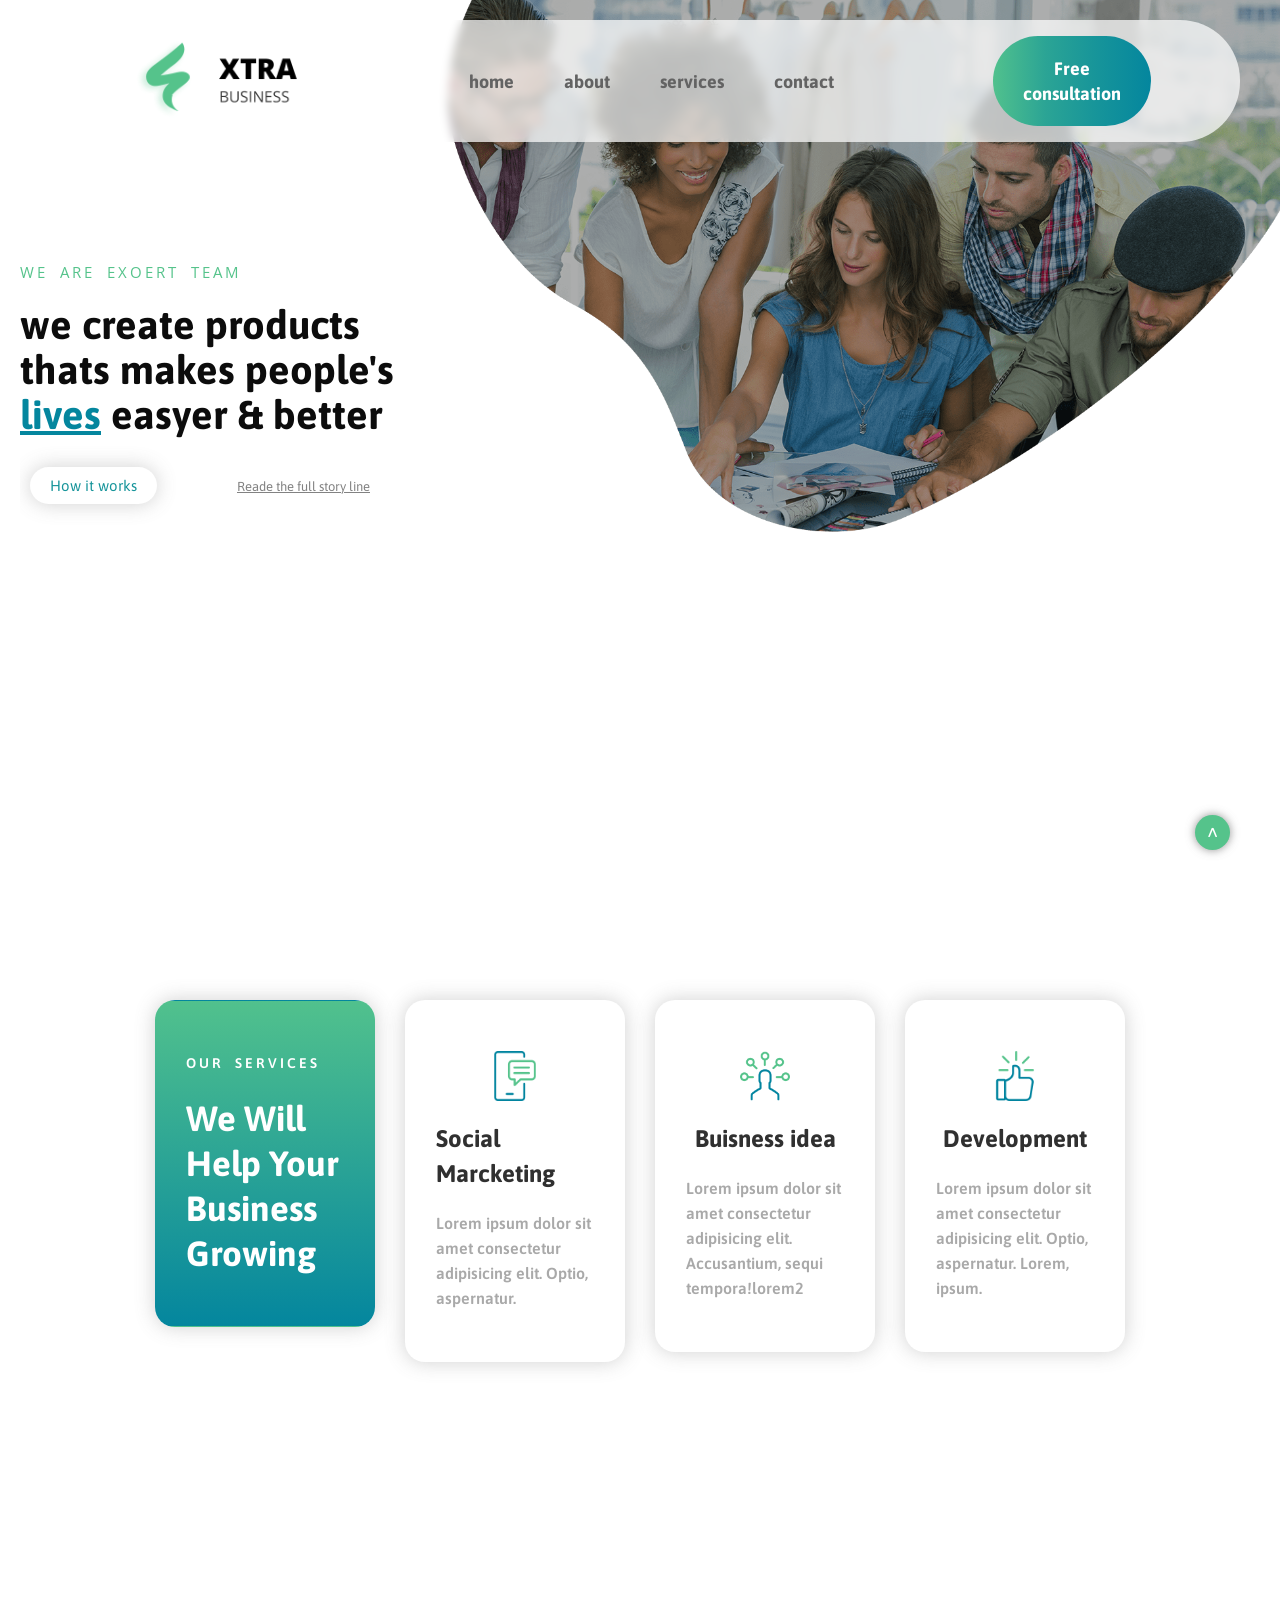
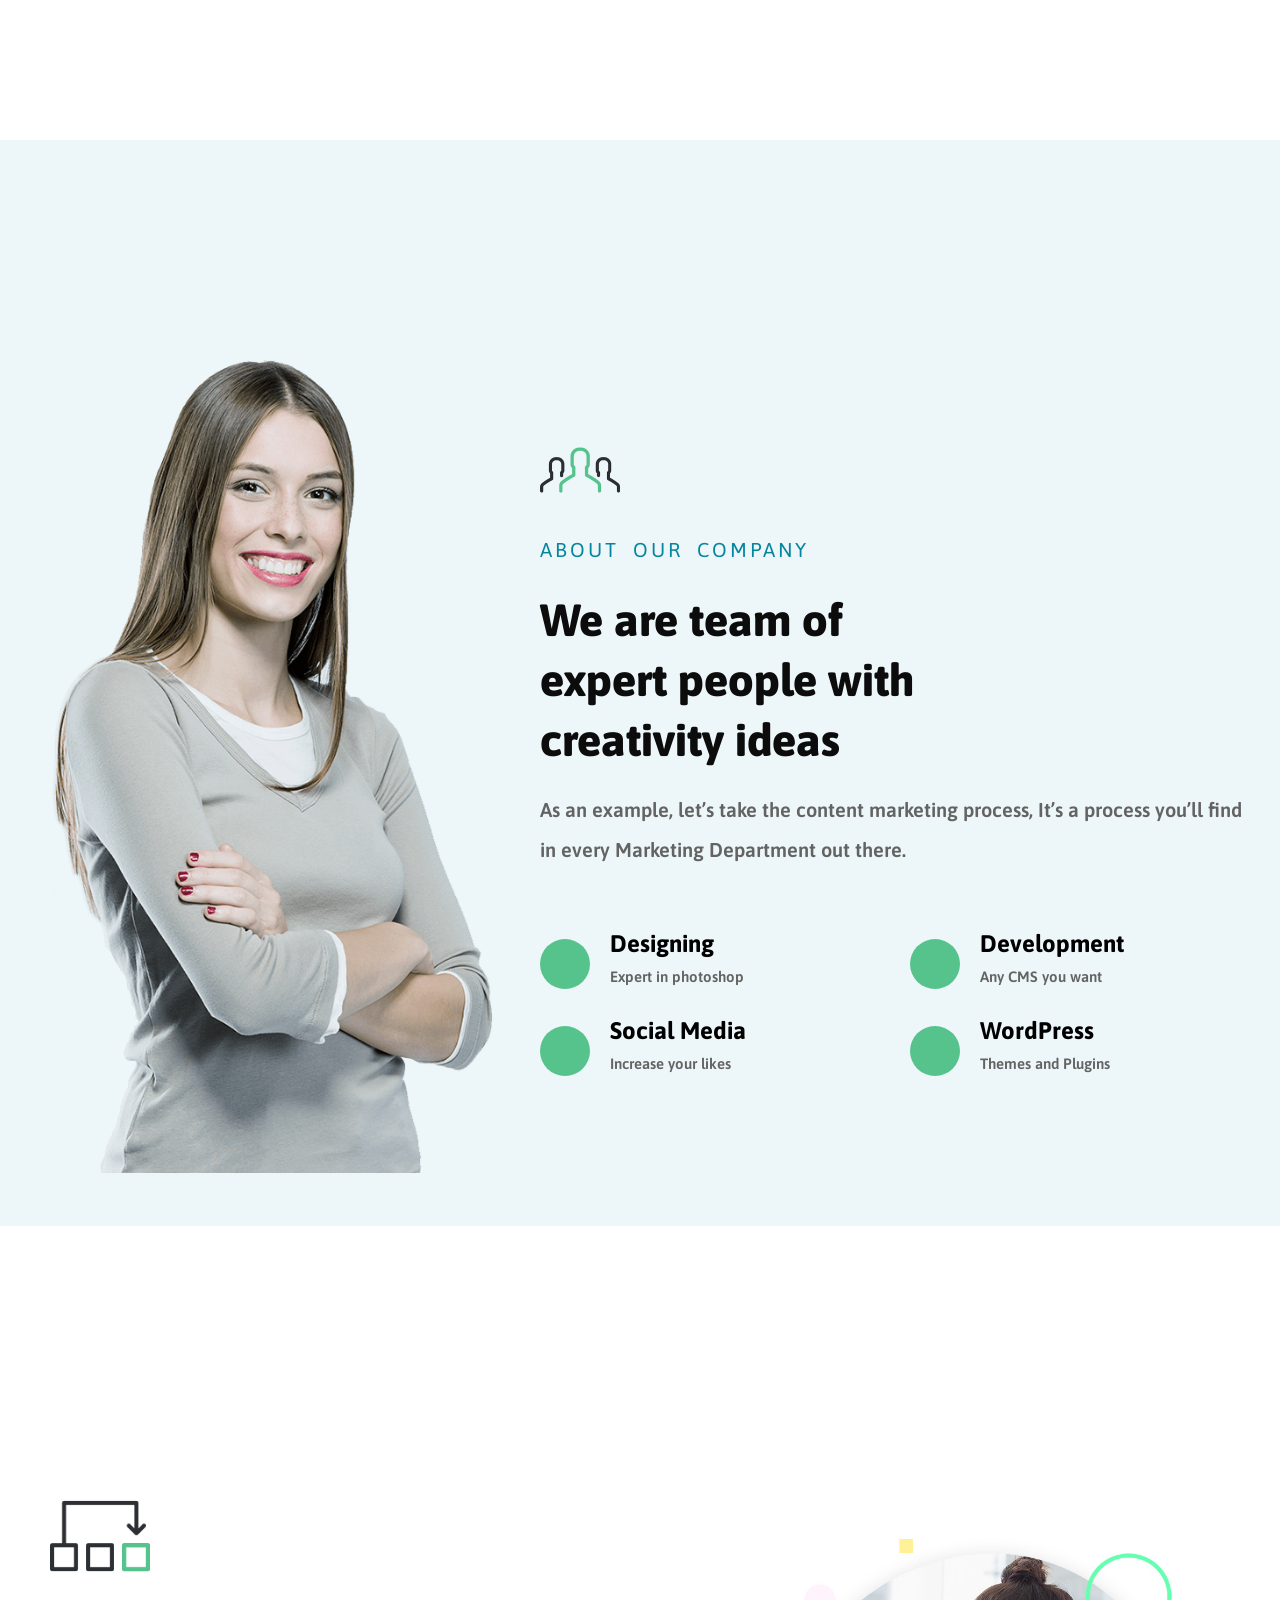
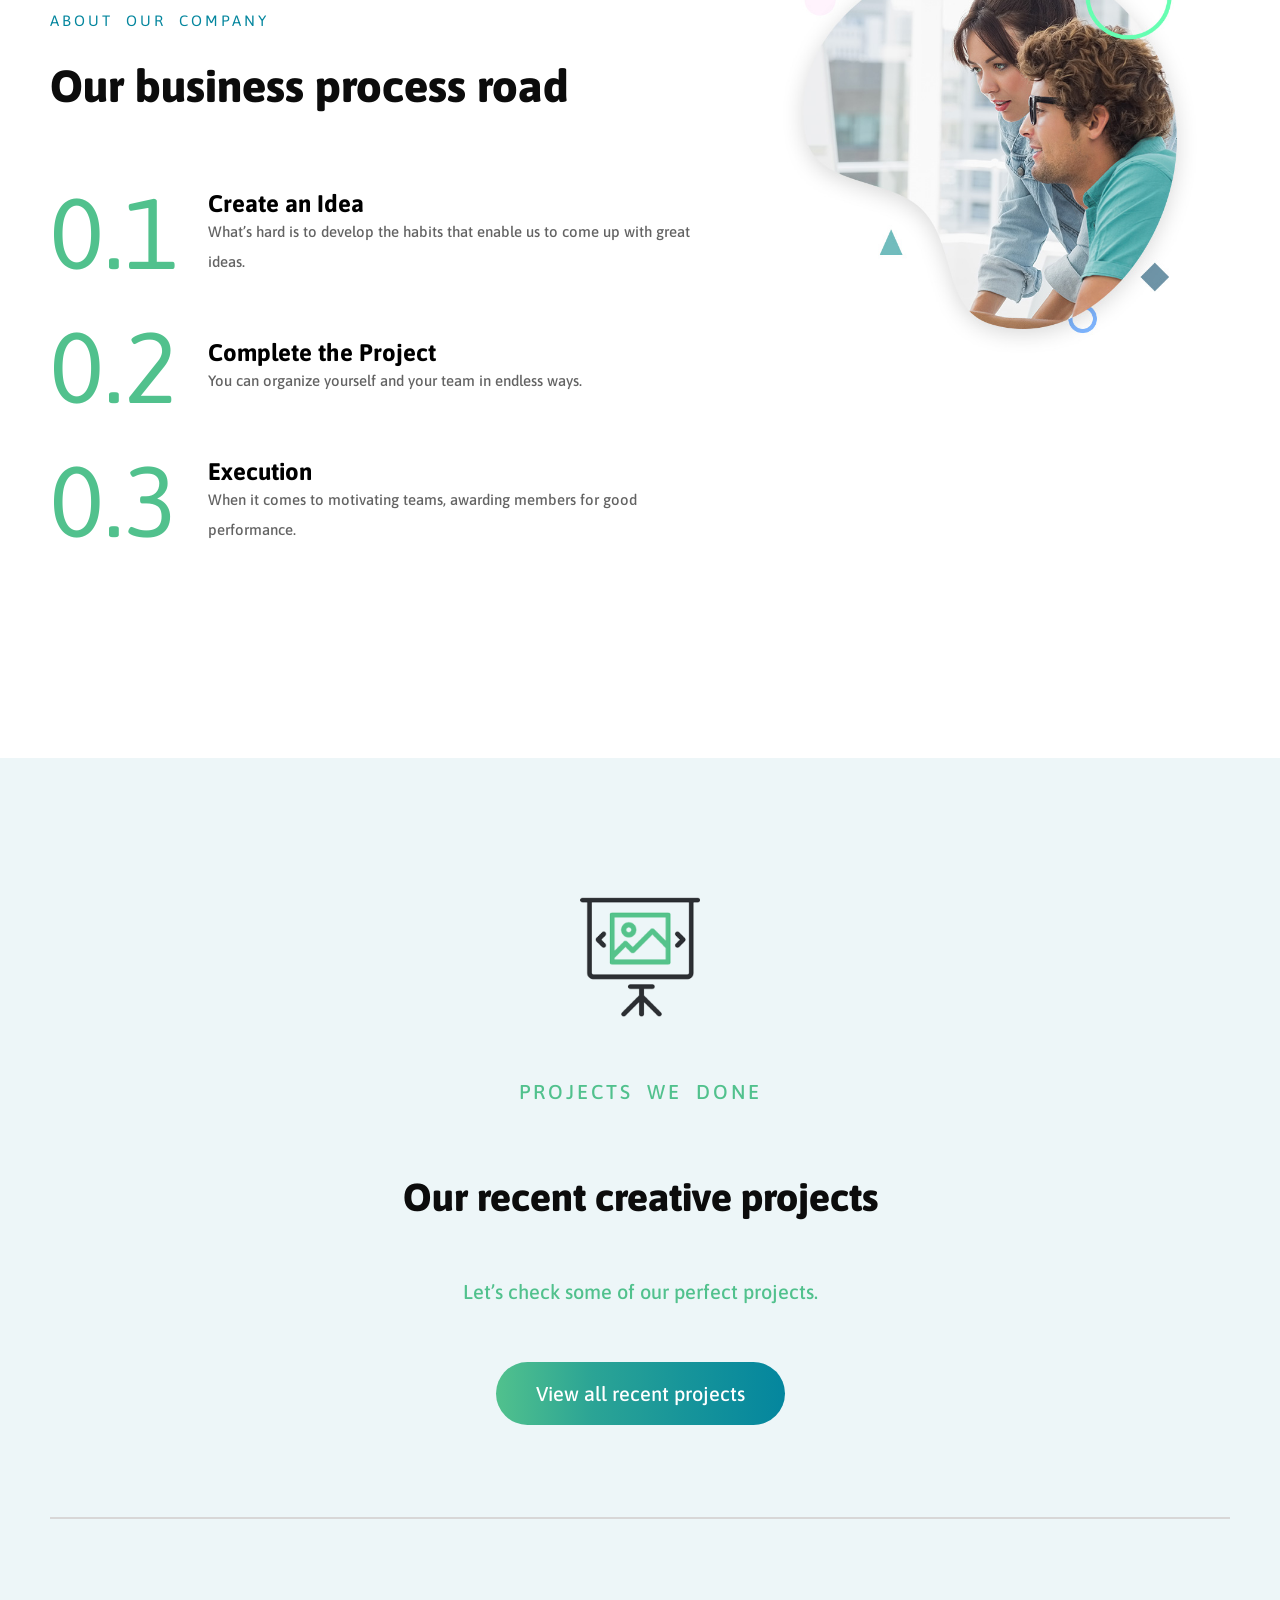
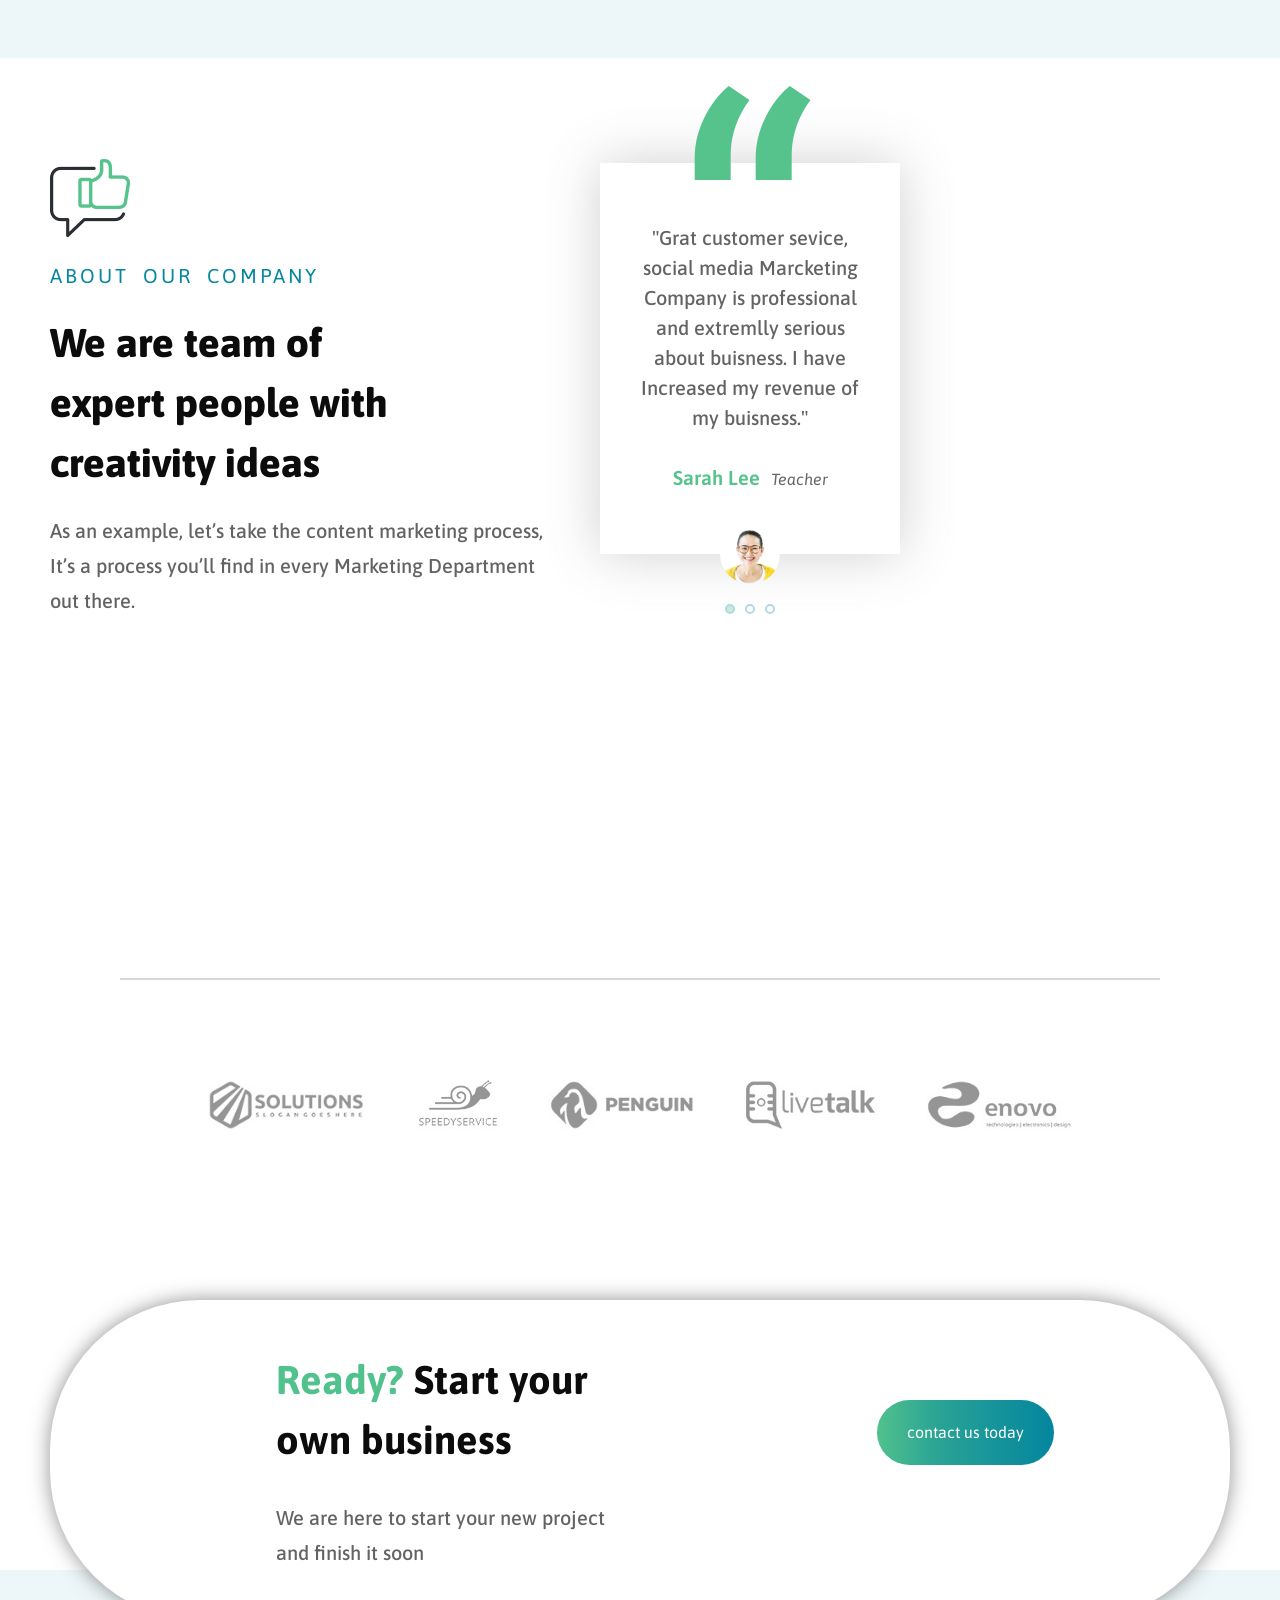
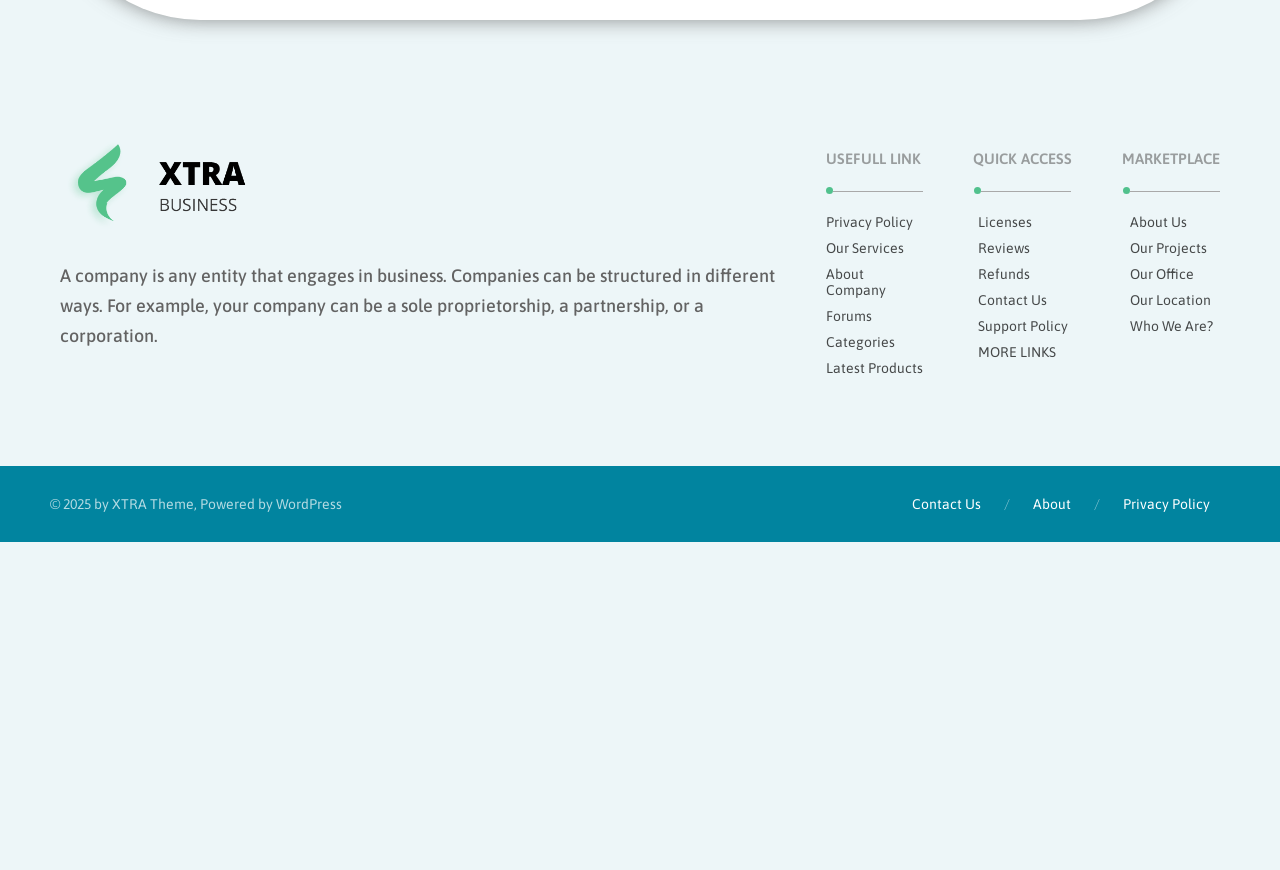
<file: index.html>
<!DOCTYPE html>
<html lang="en">
<head>
    <meta charset="UTF-8">
    <meta name="viewport" content="width=device-width, initial-scale=1.0">
    <link rel="shortcut icon" href="images/favicon (16).ico" type="image/x-icon">
    <link rel="stylesheet" href="css/index.css">
    <title>Xtra-Home</title>
</head>
<body>
    <section class="section1" id="section1">
        <div class="top header">
            <header>
                <div class="logo">
                    <img src="images/logo.png" alt="">
                </div>
                <ul>
                    <li><a href="#"> home </a></li>
                    <li><a href="html/about.html"> about </a></li>
                    <li><a href="#"> services </a></li>
                    <li><a href="#"> contact </a></li>
                </ul>
                <div class="consultation-link">
                    <a href="#">Free <br> consultation</a>
                </div>
            </header>
        </div>

        <div class="hero">
            <div class="text">
                <p>we are exoert team</p>
                <h1>we create products thats makes people's <span>lives</span> easyer & better</h1>
                <ul>
                    <li><a href="#">How it works</a></li>
                    <li><a href="#">Reade the full story line</a></li>
                </ul>
            </div>
            <div class="image">
                <img src="images/bg.webp" alt="">
            </div>
        </div>
    </section>




    <section class="section2">
        <div class="cards">
            <div class="card main-card">
                <p>OUR SERVICES</p>
                <h1>We Will Help Your Business Growing</h1>
            </div>
            <div class="card">
                <img src="images/social.png" alt="">
                <h1>Social Marcketing</h1>
                <p>Lorem ipsum dolor sit amet consectetur adipisicing elit. Optio, aspernatur.</p>
            </div>
            <div class="card">
                <img src="images/user.png" alt="">
                <h1>Buisness idea</h1>
                <p>Lorem ipsum dolor sit amet consectetur adipisicing elit. Accusantium, sequi tempora!lorem2

                </p>
            </div>
            <div class="card">
                <img src="images/like.png" alt="">
                <h1>Development</h1>
                <p>Lorem ipsum dolor sit amet consectetur adipisicing elit. Optio, aspernatur. Lorem, ipsum.</p>
            </div>
        </div>
    </section>

    



    <section class="section3">
        <div class="image">
            <img src="images/woman-min.png" alt="">
        </div>
        <div class="content">
            <img src="images/group.png" alt="">
            <p class="first">ABOUT OUR COMPANY</p>
            <h1>We are team of <br> expert people with <br> creativity ideas</h1>
            <p class="text"> As an example, let’s take the content marketing process, It’s a process you’ll find in every Marketing Department out there. </p>
            <div class="group">
                <div class="col12">
                    <div class="div1"></div>
                    <div>
                        <h2>Designing</h2>
                        <p>Expert in photoshop</p>
                    </div>
                </div>
                <div class="col12">
                    <div class="div1"></div>
                    <div>
                        <h2>Development</h2>
                        <p>Any CMS you want</p>
                    </div>
                </div>
                <div class="col12">
                    <div class="div1"></div>
                    <div>
                        <h2>Social Media</h2>
                        <p>Increase your likes</p>
                    </div>
                </div>
                <div class="col12">
                    <div class="div1"></div>
                    <div>
                        <h2>WordPress</h2>
                        <p>Themes and Plugins</p>
                    </div>
                </div>
            </div>
        </div>
    </section>






    <section class="section4">
        <div class="content">
            <img src="images/list.png" alt="">
            <p class="first">ABOUT OUR COMPANY</p>
            <h1>Our business process road</h1>
            <div class="group">
                <div class="col12">
                    <div class="div1">
                        <h3>0.1</h3>
                    </div>
                    <div>
                        <h2>Create an Idea</h2>
                        <p>What’s hard is to develop the habits that enable us to come up with great ideas.</p>
                    </div>
                </div>
                <div class="col12">
                    <div class="div1">
                        <h3>0.2</h3>
                    </div>
                    <div>
                        <h2>Complete the Project</h2>
                        <p>You can organize yourself and your team in endless ways.</p>
                    </div>
                </div>
                <div class="col12">
                    <div class="div1">
                        <h3>0.3</h3>
                    </div>
                    <div>
                        <h2>Execution</h2>
                        <p>When it comes to motivating teams, awarding members for good performance.</p>
                    </div>
                </div>
            </div>
        </div>
        <div class="image">
            <img src="images/about.jpg" alt="">
        </div>
    </section>








    <div class="section6">
        <div class="content">
            <img src="images/presentation.png" alt="">
            <p class="first">PROJECTS WE DONE </p>
            <h1>Our recent creative projects</p>
            <p class="text"> Let’s check some of our perfect projects. </p>
            <p><a href="#">View all recent projects</a></p>
        </div>
        <hr style="width: 100%; border: 1px solid rgb(216, 215, 215); margin-top: 100px;">
    </div>










    <section class="section5">
        <div class="sous-section">
            <div class="content">
                <img src="images/chat.png" alt="">
                <p class="first">ABOUT OUR COMPANY</p>
                <h1>We are team of <br> expert people with <br> creativity ideas</h1>
                <p class="text"> As an example, let’s take the content marketing process, It’s a process you’ll find in every Marketing Department out there. </p>
            </div>
            <div class="testimony">
                <div class="card">
                    <img src="images/quote.png" alt="" >
                    <p class="testimony-text">"Grat customer sevice, social media Marcketing Company is professional and extremlly serious about buisness. I have Increased my revenue of my buisness."</p>
                    <h3><span class="title_name">Sarah Lee</span> <em class="title_profession">Teacher</em></h3>
                    <img src="images/testimonial-1.jpg" alt="" class="img">
                </div>
                <div class="points">
                    <div onclick="changeOption(1)" class="point1 active-testimony"></div>
                    <div onclick="changeOption(2)" class="point2"></div>
                    <div onclick="changeOption(3)" class="point3"></div>
                </div>
            </div>
        </div>
    </section>






    

    <section class="section7">
        <hr style=" border: 0.5px solid rgb(216, 215, 215); margin: 0px 70px 100px 70px;">
        <div class="logos">
            <img src="images/logo-1.jpg" alt="">
            <img src="images/logo-2.jpg" alt="">
            <img src="images/logo-3.jpg" alt="">
            <img src="images/logo-4.jpg" alt="">
            <img src="images/logo-5.jpg" alt="">
        </div>
    </section>


   






    <section class="section8">
        <div class="content">
            <h1> <span>Ready?</span> Start your <br> own business</h1>
            <p class="first">We are here to start your new project and finish it soon</p>
        </div>
        <div class="link" style="margin-top: 50px;">
            <a href="#">contact us today</a>
        </div>
    </section>










        
    <a href="#section1" class="float-btn">^</a>
    <footer>
        <div class="footer1">
            <div class="block1">
                <img src="images/logo.png" alt="">
                <p>A company is any entity that engages in business. Companies can be structured in different ways. For example, your company can be a sole proprietorship, a partnership, or a corporation.</p>
                <div class="icons">
                    <div></div>
                    <div></div>
                    <div></div>
                    <div></div>
                    <div></div>
                </div>
            </div>
            <div class="block2 list">
                <h3>Usefull link</h3>
                <div class="group">
                    <div class="cercle"></div>
                    <div class="line"></div>
                </div>
                <ul>
                    <li>Privacy Policy</li>
                    <li>Our Services</li>
                    <li>About Company</li>
                    <li>Forums</li>
                    <li>Categories</li>
                    <li>Latest Products</li>
                </ul>
            </div>
            <div class="block3 list">
                <h3>QUICK ACCESS</h3>
                <div class="group">
                    <div class="cercle"></div>
                    <div class="line"></div>
                </div>
                <ul>
                    <li>Licenses</li>
                    <li>Reviews</li>
                    <li>Refunds</li>
                    <li>Contact Us</li>
                    <li>Support Policy</li>
                    <li>MORE LINKS</li>
                </ul>
            </div>
            <div class="block4 list">
                <h3>Marketplace</h3>
                <div class="group">
                    <div class="cercle"></div>
                    <div class="line"></div>
                </div>
                <ul>
                    <li>About Us</li>
                    <li>Our Projects</li>
                    <li>Our Office</li>
                    <li>Our Location</li>
                    <li>Who We Are?</li>
                </ul>
            </div>
        </div>

        <div class="footer2">
            <p class="p">© 2025 by XTRA Theme, Powered by WordPress</p>
            <p>
                <a href="#">Contact Us</a> <span>/</span> 
                <a href="#">About</a> <span>/</span> 
                <a href="#">Privacy Policy</a>
            </p>
        </div>
    </footer>

</body>



<!-- <a href="https://www.youtube.com/watch?v=fY85ck-pI5c">
    <img loading="lazy" decoding="async" width="1000" height="700" src="https://xtratheme.com/elementor/business-4/wp-content/uploads/sites/37/2019/12/about.jpg" class="attachment-full size-full wp-image-1214" alt="Business 4 WordPress Theme 29" title="Business 4 WordPress Theme 29" srcset="https://xtratheme.com/elementor/business-4/wp-content/uploads/sites/37/2019/12/about.jpg 1000w, https://xtratheme.com/elementor/business-4/wp-content/uploads/sites/37/2019/12/about-300x210.jpg 300w, https://xtratheme.com/elementor/business-4/wp-content/uploads/sites/37/2019/12/about-768x538.jpg 768w, https://xtratheme.com/elementor/business-4/wp-content/uploads/sites/37/2019/12/about-600x420.jpg 600w" sizes="(max-width: 1000px) 100vw, 1000px">
    <div class="cz_vp_inner">
        <span><i class="fa fa-play"></i></span>
        <h4>Watch Video<small>See how our team works</small></h4>
    </div>
</a> -->



<script src="js/script.js"></script>
</html>
</file>
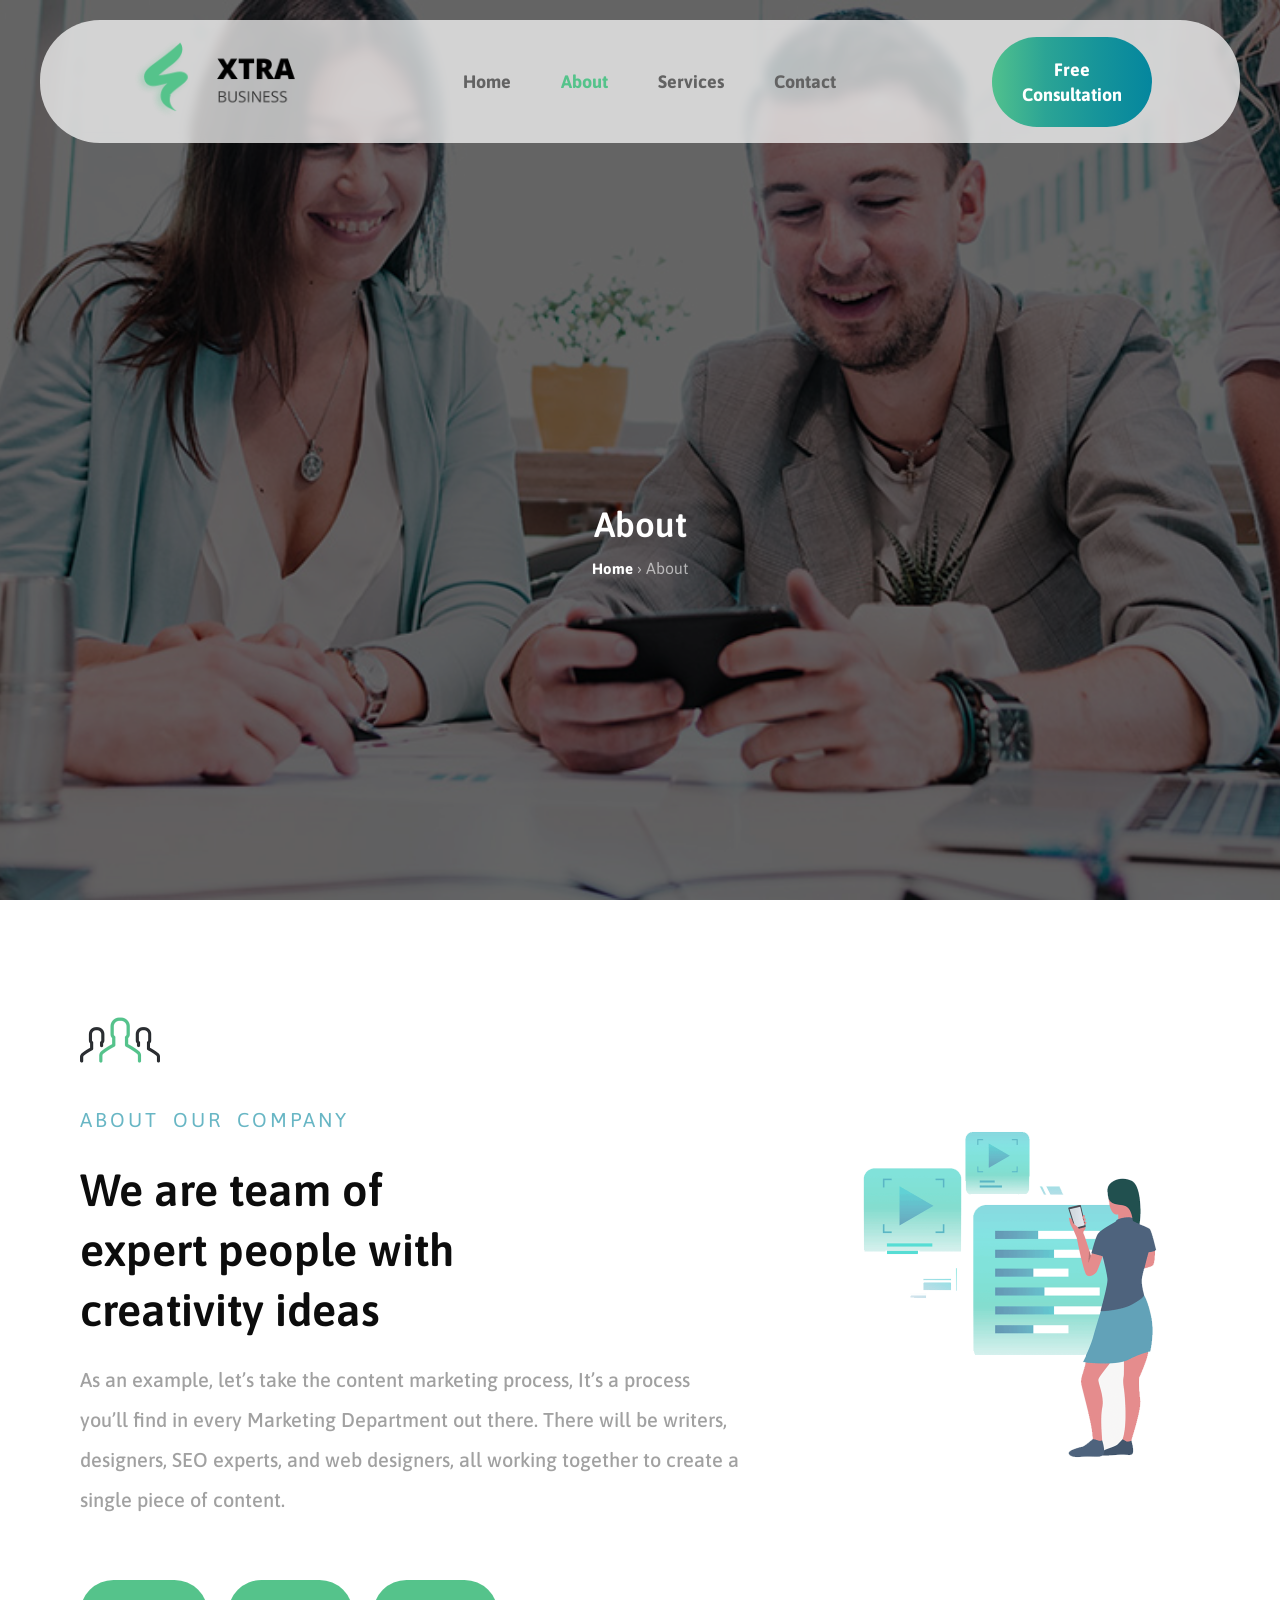
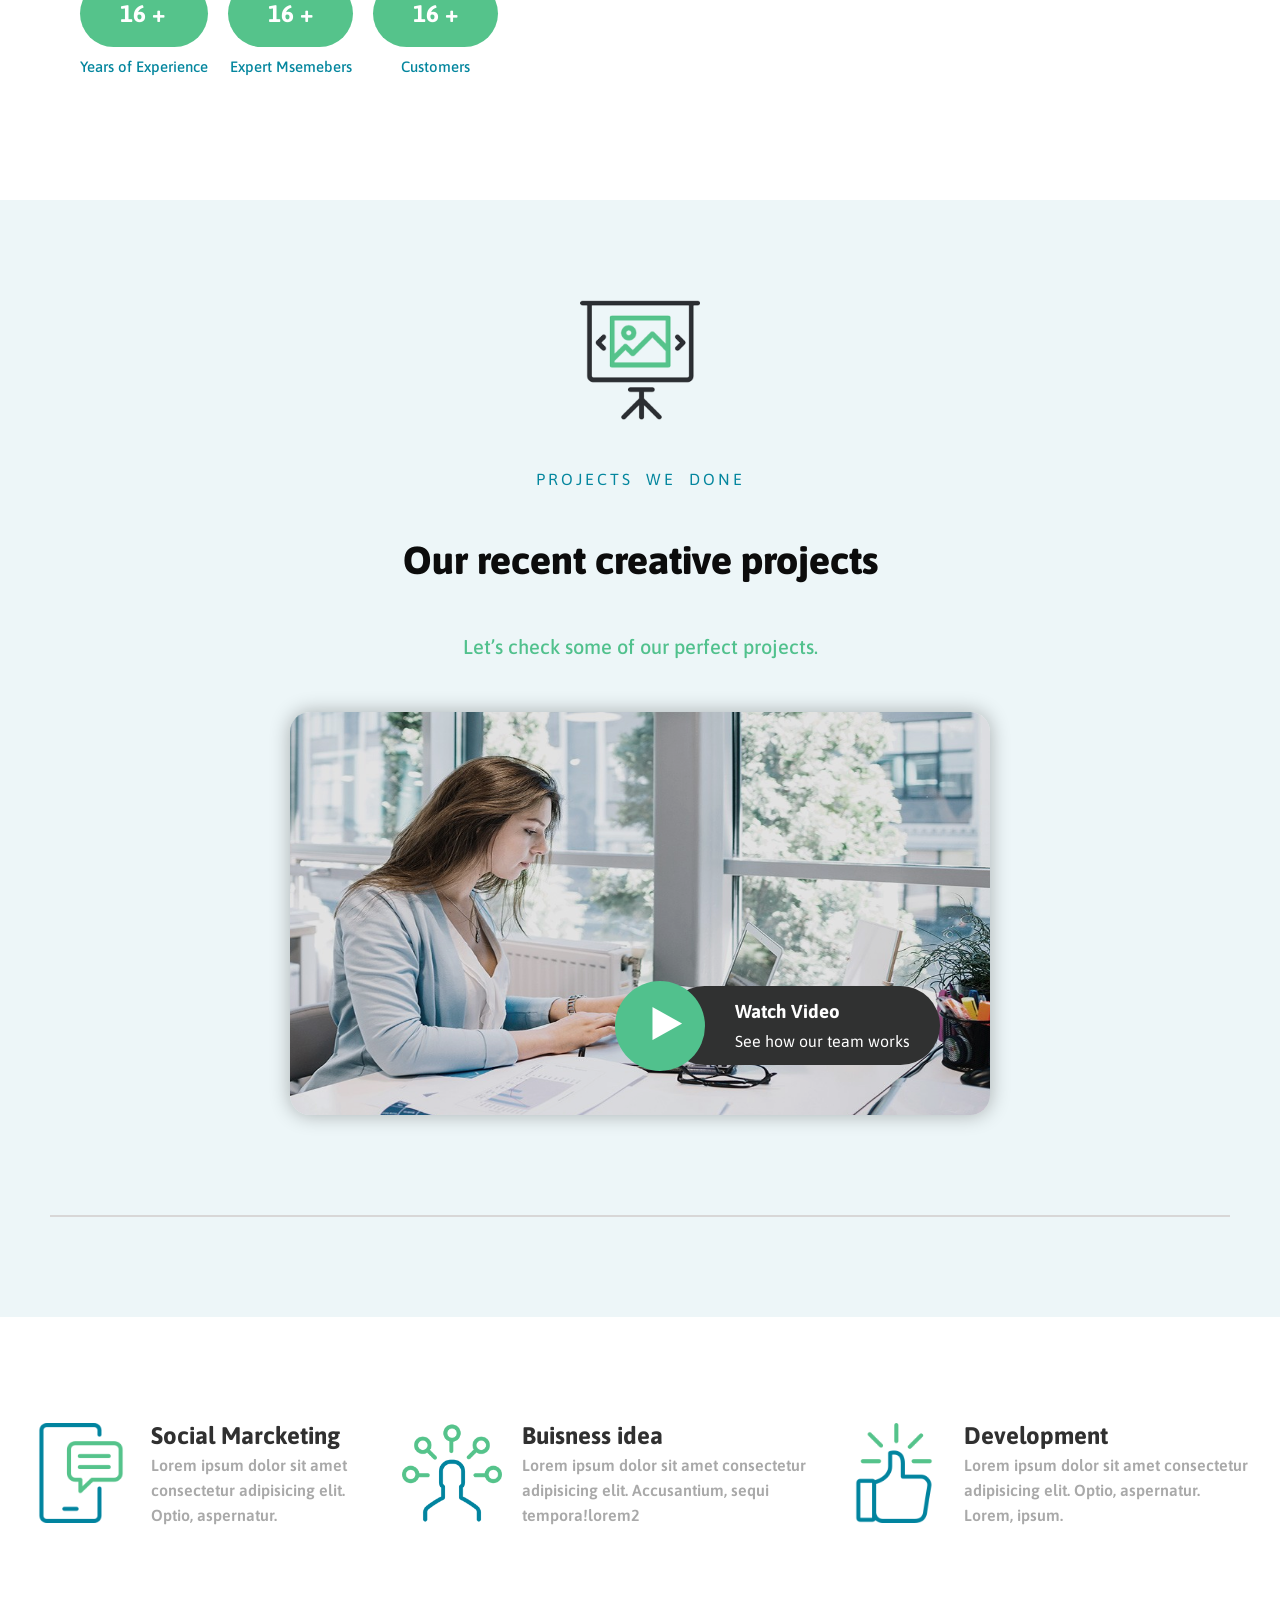
<file: html/about.html>
<!DOCTYPE html>
<html lang="en">
<head>
    <meta charset="UTF-8">
    <meta name="viewport" content="width=device-width, initial-scale=1.0">
    <link rel="shortcut icon" href="../images/favicon (16).ico" type="image/x-icon">
    <link rel="stylesheet" href="../css/about.css">
    <title>XTRA-About</title>
</head>
<body>
    <section class="section1" id="section1">
        <div class="top header">
            <header>
                <div class="logo">
                    <a href="../index.html">
                        <img src="../images/logo.png" alt="">
                    </a>
                </div>
                <ul>
                    <li><a href="../index.html"> home </a></li>
                    <li><a href="#" class="active-page"> about </a></li>
                    <li><a href="#"> services </a></li>
                    <li><a href="#"> contact </a></li>
                </ul>
                <div class="consultation-link">
                    <a href="#">Free <br> consultation</a>
                </div>
            </header>
        </div>

        <div class="hero">
            <div class="text">
                <h1>About </h1>
                <p><a href="../index.html" style="opacity: 100%;"> Home </a> <span style="opacity: 60%;"> › About</span></p>
            </div>
        </div>
    </section>





    <section class="section3">
        <div class="content">
            <img src="../images/group.png" alt="">
            <p class="first">ABOUT OUR COMPANY</p>
            <h1>We are team of <br> expert people with <br> creativity ideas</h1>
            <p class="text"> As an example, let’s take the content marketing process, It’s a process you’ll find in every Marketing Department out there. There will be writers, designers, SEO experts, and web designers, all working together to create a single piece of content. </p>
            <div class="group">
                <div class="col12">
                    <h2>16 +</h2>
                    <p>Years of Experience</p>
                </div>
                <div class="col12">
                    <h2>16 +</h2>
                    <p>Expert Msemebers</p>
                </div>
                 <div class="col12">
                    <h2>16 +</h2>
                    <p>Customers</p>
                </div>
            </div>
        </div>
        <div class="image">
            <img src="../images/illustration.png" alt="">
        </div>
    </section>







    
    <div class="section6">
        <div class="content">
            <img src="../images/presentation.png" alt="" class="img">
            <p class="first">PROJECTS WE DONE </p>
            <h1>Our recent creative projects</h1>
            <p class="text"> Let’s check some of our perfect projects. </p>
            <a href="https://www.youtube.com/watch?v=fY85ck-pI5c">
                <img src="../images/about (1).jpg" alt="">
                <div class="video-element">
                    <div class="video-ic">
                        <div class="icon"> ‣ </div>
                        <div class="video-text">
                            <h3>Watch Video </h3>
                            <p>See how our team works</p>
                        </div>
                    </div>
                </div>
            </a>
        </div>
        <hr style="width: 100%; border: 1px solid rgb(216, 215, 215); margin-top: 100px;">
    </div>









    <section class="section2">
        <div class="cards">
            <div class="card">
                <img src="../images/social.png" alt="">
                <div>
                    <h1>Social Marcketing</h1>
                    <p>Lorem ipsum dolor sit amet consectetur adipisicing elit. Optio, aspernatur.</p>
                </div>
            </div>
            <div class="card">
                <img src="../images/user.png" alt="">
                <div>
                    <h1>Buisness idea</h1>
                    <p>Lorem ipsum dolor sit amet consectetur adipisicing elit. Accusantium, sequi tempora!lorem2</p>
                </div>
            </div>
            <div class="card">
                <img src="../images/like.png" alt="">
                <div>
                    <h1>Development</h1>
                    <p>Lorem ipsum dolor sit amet consectetur adipisicing elit. Optio, aspernatur. Lorem, ipsum.</p>
                </div>
            </div>
        </div>
    </section>


    <script src="../js/script.js"></script>
</body>
</html>
</file>
<file: css/index.css>
@import url('https://fonts.googleapis.com/css2?family=Archivo:ital,wght@0,100..900;1,100..900&family=Asap:ital,wght@0,100..900;1,100..900&family=Bebas+Neue&family=Cormorant+Garamond:wght@336&family=DM+Sans:ital,opsz@0,9..40;1,9..40&family=DM+Serif+Display:ital@0;1&family=Dancing+Script:wght@400..700&family=Estonia&family=Faculty+Glyphic&family=Gothic+A1&family=Great+Vibes&family=Inter:ital,opsz,wght@0,14..32,100..900;1,14..32,100..900&family=Jost:ital,wght@0,100..900;1,100..900&family=League+Spartan:wght@100..900&family=Montserrat:ital,wght@0,100..900;1,100..900&family=Open+Sans:ital,wght@0,300..800;1,300..800&family=Playfair+Display:ital,wght@0,400..900;1,400..900&family=Playwrite+HR+Lijeva:wght@100..400&family=Poppins:ital,wght@0,100;0,200;0,300;0,400;0,500;0,600;0,700;0,800;0,900;1,100;1,200;1,300;1,400;1,500;1,600;1,700;1,800;1,900&family=Roboto:ital,wght@0,100..900;1,100..900&family=Source+Serif+4:ital,opsz,wght@0,8..60,200..900;1,8..60,200..900&display=swap');


*{
    margin: 0;
    padding: 0;
    box-sizing: border-box;
    font-family: "Asap", sans-serif;
    scroll-behavior: smooth;
}

.section1 {
    min-height: 100vh;
    width: 100%;
}

.section1 .header {
    position: fixed;
    width: 100%;
    top: 0px;
    z-index: 5;
}

.section1 header {
    margin: 20px 40px;
    background-color: rgba(255, 255, 255, 0.718);
    display: flex;
    justify-content: space-around;
    align-items: center;
    border-radius: 60px;
    -webkit-backdrop-filter: blur(5px);
    backdrop-filter: blur(5px);
    padding: 10px;
}

/* Classe appliquée quand on cache le header */
.hide {
    transition: ease-in-out 0.5s;
    transform: translateY(-100%);
}

.section1 header .logo img {
    width: 180px;
}

.section1 header ul {
    display: flex;
    list-style: none;
    justify-content: center;
    align-items: center;
    gap: 50px;   
}

.section1 header a {
    text-decoration: none;
    font-size: 18px;
    font-weight: 700;
    text-align: center;
}

.section1 header ul li a {
    color: rgb(99,99,99);
    transition: ease-in-out 0.3s;
}

.section1 header .consultation-link a {
    color: white;
    padding: 20px 30px;
    border-radius: 50px;
    background: linear-gradient(to right, rgb(81,193,141), rgb(43,164,149), rgb(22,148,154), rgb(4,134,158));
    width: 100%;
    display: block;
    line-height: 25px;
    transition: ease-in-out 0.5s;
}

.section1 header .consultation-link a:hover {
    box-shadow: 0px 0px 20px 0px rgba(99, 99, 99, 0.7);
}

.section1 header ul li a:hover {
    color: rgb(85,195,139);
}

.section1 .hero {
    display: flex;
    margin: 0px 0px 0px 20px;
    overflow: hidden;
    align-items: flex-end;
}

.section1 .hero .image img {
    max-width: 900px;
}

.section1 .hero .text {
    min-width: 400px;
    margin-bottom: 100px;
    display: flex;
    flex-direction: column;
    gap: 20px;
}

.section1 .hero .text p {
    font-family: "Open Sans", sans-serif;
    text-transform: uppercase;
    word-spacing: 5px;
    letter-spacing: 3px;
    font-size: 15px;
    color: rgb(85,195,139);
    font-weight: 400;
}

.section1 .hero .text h1 {
    font-size: 40px;
    color: rgb(12,12,12);
}

.section1 .hero .text h1 span {
    text-decoration: underline;
    color: rgb(4,134,158);
}

.section1 .hero .text ul {
    display: flex;
    align-items: center;
    gap: 80px;
    font-size: 14px;
    list-style: none;
    margin-top: 20px;
    margin-left: 10px;
}

.section1 .hero .text ul li:first-child a {
    color: rgb(22,148,154);
    text-decoration: none;
    box-shadow: 0px 0px 20px 0px rgba(99, 99, 99, 0.3);
    border-radius: 30px;
    padding: 10px 20px;
    font-size: 15px;
}

.section1 .hero .text ul li:last-child a {
    color: rgb(99,99,99);
    opacity: 80%;
    font-size: 13px;
}










/* début de la section2 */

.section2 {
    min-height: 100vh;
    padding-top: 100px;
}

.section2 .cards {
    display: flex;
    gap: 30px;
    justify-content: center;
}

.section2 .cards .card {
    max-width: 220px;
    box-shadow: 0px 0px 20px 0px rgba(99, 99, 99, 0.3);
    border-radius: 20px;
    display: flex;
    align-items: center;
    flex-direction: column;
    padding: 50px 30px;
    gap: 20px;
    height: fit-content;
    justify-content: center;
    border: 1px solid transparent;
    cursor: pointer;
    transition: ease-in-out 0.5s;
    background-color: white;
}

.section2 .cards .card:hover {
    transform: translateY(-20px);
    box-shadow: 0px 0px 30px 0px rgba(99, 99, 99, 0.5);
    border: 1px solid rgb(43,164,149);
    z-index: 2;
}

.section2 .cards .card:hover img {
    transform: rotate(360deg);
}

.section2 .cards .card:hover h1 {
    color: rgb(85,195,139);
}

.section2 .cards .card p {
    color: rgb(169,169,169);
    line-height: 25px;
    font-weight: 600;
}

.section2 .cards .card h1 {
    color: rgb(48,48,48);
    line-height: 35px;
    transition: ease-in-out 0.5s;
}

.section2 .cards .card img {
    height: 50px;
    transition: transform 0.5s ease-in-out;
}

.section2 .cards .main-card {
    background: linear-gradient(to bottom,  rgb(81,193,141), rgb(4,134,158));
    align-items: flex-start;
    cursor: auto;
}

.section2 .cards .main-card h1 {
    color: white;
    font-size: 35px;
    line-height: 45px;
}
.section2 .cards .main-card h1:hover {
    color: white;
}

.section2 .cards .main-card p {
    color: white;
    letter-spacing: 3px;
    font-size: 14px;
    word-spacing: 5px;
}








/* debut de la section3 */
.section3 {
    background-color: rgb(237,246,248);
    position: relative;
    min-height: 100vh;
    top: -60px;
    z-index: -1;
    padding: 200px 20px 50px 20px ;
    display: flex;
    justify-content: center;
    gap: 20px;
}

.section3 .image img {
    max-width: 500px;
}

.section3 .content {
    display: flex;
    flex-direction: column;
    gap: 20px;
    padding-top: 90px;
}

.section3 .content img {
    width: 80px;
}

.section3 .content .first {
    color: rgb(4,134,158);
    font-weight: 400;
    letter-spacing: 3px;
    word-spacing: 6px;
}

.section3 .content h1 {
    color: rgb(12,12,12);
    font-size: 45px;
    line-height: 60px;
    font-weight: 800;
}

.section3 .content p {
    color: rgb(99,99,99);
    font-size: 20px;
    font-weight: 600;
    line-height: 40px;
}

.section3 .content .group {
    display: grid;
    grid-template-columns: repeat(2, 1fr);
    gap: 20px;
    margin-top: 40px;
}

.section3 .content .group .col12 {
    display: flex;
    gap: 20px;
    align-items: center;
}

.section3 .content .group .col12 p {
    font-size: 15px;
}

.section3 .content .group .div1 {
    height: 50px;
    width: 50px;
    border-radius: 100%;
    background-color: rgb(85,195,139);
    transition: ease-in-out 0.5s;
}

.section3 .content .group .col12:hover .div1 {
    background-color: rgb(4,134,158);
}

.section3 .content .group .col12:hover h2 {
    color: rgb(4,134,158);
    transition: ease-in-out 0.5s;
}









/* debut de la section3 */
.section4 {
    min-height: 100vh;
    padding: 200px 50px ;
    display: flex;
    justify-content: center;
    gap: 20px;
}

.section4 .image img {
    max-width: 500px;
}

.section4 .content {
    display: flex;
    flex-direction: column;
    gap: 20px;
}

.section4 .content img {
    width: 100px;
}

.section4 .content .first {
    color: rgb(4,134,158);
    font-weight: 400;
    letter-spacing: 3px;
    word-spacing: 6px;
}

.section4 .content h1 {
    color: rgb(12,12,12);
    font-size: 45px;
    line-height: 60px;
    font-weight: 800;
}

.section4 .content p {
    color: rgb(99,99,99);
    font-weight: 500;
    line-height: 30px;
    font-size: 15px;
}

.section4 .content .group {
    display: flex;
    gap: 20px;
    margin-top: 40px;
    flex-direction: column;
}

.section4 .content .group .col12 {
    display: flex;
    gap: 30px;
    align-items: center;
    cursor: default;
}

.section4 .content .group .div1 h3 {
    transition: ease-in-out 0.5s;
    font-size: 100px;
    color: rgb(81,193,141);
    font-weight: 400;
}

.section3 .content .group .col12:hover h3{
    color: rgb(4,134,158);
    transform: scale(1.16);
}

.section4 .content .group .col12:hover h2 {
    color: rgb(4,134,158);
    transition: ease-in-out 0.5s;
}












/* début de la section 5 */
.section5 {
    min-height: 100vh;
    padding: 100px 50px ;
}

.section5 .sous-section {
    display: flex;
    gap: 50px;
}

.section5 .content {
    display: flex;
    flex-direction: column;
    gap: 20px;
}

.section5 .content img {
    width: 80px;
}

.section5 .content .first {
    color: rgb(4,134,158);
    font-weight: 400;
    letter-spacing: 3px;
    word-spacing: 6px;
}

.section5 .content h1 {
    color: rgb(12,12,12);
    font-size: 40px;
    line-height: 60px;
    font-weight: 800;
}

.section5 .content p {
    color: rgb(99,99,99);
    font-size: 20px;
    font-weight: 500;
    line-height: 35px;
    max-width: 500px;
}

.section5 .testimony {
    display: flex;
    align-items: center;
    justify-content: center;
    flex-direction: column;
    gap: 20px;
}

.section5 .testimony .card {
    display: flex;
    align-items: center;
    justify-content: center;
    flex-direction: column;
    gap: 30px;
    width: 300px;
    box-shadow: 0 0 50px 0 rgba(99, 99, 99, 0.3);
    padding: 60px 40px;
    position: relative;
}

.section5 .testimony .card img:nth-child(1) {
    position: absolute;
    top: -80px;
    transition: ease-in-out 0.3s;
}

.section5 .testimony .card img:last-child {
    position: absolute;
    bottom: -30px;
    width: 60px;
    height: 60px;
    border-radius: 100%;
    transition: ease-in-out 0.3s;
}

.section5 .testimony .card p {
    color: rgb(99,99,99);
    font-size: 20px;
    font-weight: 500;
    line-height: 30px;
    text-align: center;
    transition: ease-in-out 0.3s;
}

.section5 .testimony .card h3 {
    color: rgb(99,99,99);
    font-size: 20px;
    font-weight: 400;
    line-height: 30px;
    text-align: center;
    font-size: 16px;
    word-spacing: 7px;
    transition: ease-in-out 0.3s;
}

.section5 .testimony .card h3 span{
    color: rgb(85,195,139);
    font-size: 20px;
    font-weight: 600;
    word-spacing: normal;
}

.section5 .testimony .points {
    display: flex;
    align-items: center;
    justify-content: center;
    gap: 10px;
    margin-top: 30px;
}

.section5 .testimony .points div {
    height: 10px;
    width: 10px;
    border-radius: 100%;
    border: 2px solid rgb(4,134,158);
    opacity: 30%;
    transition: ease-in-out 0.3s;
    cursor: pointer;
}

.section5 .testimony .points div:hover {
    opacity: 100%;
}

.active-testimony {
    opacity: 100%;
    background-color: rgb(81,193,141);
    border: 2px solid rgb(4,134,158);
    box-shadow: 0 0 10px 0 rgba(81,193,141,0.3);
    transition: ease-in-out 0.3s;
}










.section6 {
    background-color: rgb(237,246,248);
    min-height: 100vh;
    padding: 100px 50px ;
    display: flex;
    justify-content: center;
    flex-direction: column;
    align-items: center;
}

.section6 .content {
    display: flex;
    flex-direction: column;
    gap: 10px;
    max-width: 70%;
    align-items: center;
}

.section6 .content img {
    width: 120px;
}

.section6 .content .first {
    color: rgb(4,134,158);
    font-weight: 400;
    letter-spacing: 3px;
    word-spacing: 6px;
    text-align: center;
}

.section6 .content h1 {
    color: rgb(12,12,12);
    font-size: 39px;
    line-height: 60px;
    font-weight: 800;
    text-align: center;
}

.section6 .content p:nth-child(02) {
    color: rgb(81,193,141);
    font-weight: 500;
    line-height: 30px;
    font-size: 20px;
    text-align: center;
    margin: 50px 0px;
}


.section6 .content p a{
    color: white;
    text-decoration: none;
    font-weight: 500;
    line-height: 30px;
    font-size: 20px;
    text-align: center;
    background: linear-gradient(to right, rgb(81,193,141), rgb(43,164,149), rgb(22,148,154), rgb(4,134,158));
    padding: 20px 40px;
    border-radius: 40px;
}









/* section7 */
.section7 {
    padding: 20px 50px ;
}

.section7 .logos {
    display: flex;
    align-items: center;
    justify-content: center;
    gap: 50px;
    margin-bottom: 50px;
}

.section7 .logos img {
    max-height: 50px;
    opacity: 50%;
    transition: ease-in-out 0.3s;
}

.section7 .logos img:hover{
    opacity: 100%;
    transform: translateY(-10px);
}













.section8 {
    margin: 50px;
    padding: 50px;
    display: flex;
    align-self: center;
    justify-content: space-around;
    border-radius: 150px;
    box-shadow: 0px 0px 20px 0px rgba(99, 99, 99, 0.7);
    padding-left: 100px;
    background-color: white;
    position: relative;
    z-index: 2;
    bottom:-100px;
    margin-top: 0px;
}

.section8 .content h1 {
    font-size: 40px;
    color: rgb(12,12,12);
    line-height: 60px;
    margin-bottom: 30px;
}

.section8 .content h1 span {
    color: rgb(81,193,141);
}

.section8 p {
    color: rgb(99,99,99);
    font-size: 20px;
    font-weight: 500;
    line-height: 35px;
    transition: ease-in-out 0.3s;
    max-width: 350px;
}

.section8 a {
    color: white;
    padding: 20px 30px;
    border-radius: 50px;
    background: linear-gradient(to right, rgb(81,193,141), rgb(43,164,149), rgb(22,148,154), rgb(4,134,158));
    width: 100%;
    display: block;
    line-height: 25px;
    transition: ease-in-out 0.5s;
    text-decoration: none;
}

.section8 a:hover {
    box-shadow: 0px 0px 20px 0px rgba(99, 99, 99, 0.7);
}










footer{
    background-color: rgb(237,246,248);
    position: relative;
    min-height: 100vh;
    z-index: 1;
    padding: 100px 0px 00px 0px ;
    display: flex;
    flex-direction: column;
    gap: 20px;
}

.footer1 {
    display: flex;
    gap: 50px;
    padding: 60px;
}

.footer1 .block1 {
    display: flex;
    flex-direction: column;
    gap: 20px;
}

.footer1 .block1 img {
    max-width: 200px;
}

.footer1 .block1 p {
    color: rgb(99,99,99);
    font-size: 18px;
    font-weight: 500;
    line-height: 30px;
}

.footer1 .list {
    display: flex;
    align-items: center;
    flex-direction: column;
    gap: 20px;
    margin-top: 20px;
}

.footer1 .list h3 {
    color: rgb(99,99,99);
    font-size: 15px;
    font-weight: 600;
    width: 100%;
    text-transform: uppercase;
    text-wrap: nowrap;
    opacity: 60%;
}

.footer1 .group {
    display: flex;
    align-items: center;
    justify-content: center;
}

.footer1 .group .cercle {
    height: 7px;
    width: 7px;
    border-radius: 100%;
    background-color: rgb(81,193,141);
}

.footer1 .group .line {
    height: 0.5px;
    width: 90px;
    background-color: rgb(169,169,169);
}

.footer1 .list ul li {
    list-style: none;
    font-size: 14px;
    margin-bottom: 10px;
    cursor: pointer;
    transition: ease-in-out 0.3s;
    opacity: 70%;
}

.footer1 .list ul li:hover {
    cursor: pointer;
    color: rgb(81,193,141);
    transform: translateX(10px);
    opacity: 100%;
}


.footer2 {
    display: flex;
    align-items: center;
    justify-content: space-between;
    padding: 30px 50px;
    background-color: rgb(1,132,159);
    color: white;
    font-size: 14px;
    text-align: center;
}

.footer2 .p {
    opacity: 70%;
    text-align: center;
}

.footer2 p a {
    text-decoration: none;
    color: white;
    opacity: 100%;
    padding: 0px 20px;
}

.footer2 p span {
    font-weight: 100;
    opacity: 60%;
    word-spacing: 30px;
    text-align: center;
}

.float-btn {
    position: fixed;
    bottom: 50px;
    right: 50px;
    display: flex;
    align-items: center;
    justify-content: center;
    background-color: rgb(85,195,139);
    border-radius: 100px;
    height: 35px;
    width: 35px;
    text-decoration: none;
    color: white;
    font-size: 25px;
    text-align: center;
    font-weight: 400;
    padding-top: 7px;
    z-index: 100;
    transition: ease-in-out 0.3s;
    box-shadow: 0px 0px 10px 0px rgba(99, 99, 99, 0.7);
}

.float-btn:hover {
    transform: translateY(-10px);
}
</file>
<file: css/about.css>
@import url('https://fonts.googleapis.com/css2?family=Archivo:ital,wght@0,100..900;1,100..900&family=Asap:ital,wght@0,100..900;1,100..900&family=Bebas+Neue&family=Cormorant+Garamond:wght@336&family=DM+Sans:ital,opsz@0,9..40;1,9..40&family=DM+Serif+Display:ital@0;1&family=Dancing+Script:wght@400..700&family=Estonia&family=Faculty+Glyphic&family=Gothic+A1&family=Great+Vibes&family=Inter:ital,opsz,wght@0,14..32,100..900;1,14..32,100..900&family=Jost:ital,wght@0,100..900;1,100..900&family=League+Spartan:wght@100..900&family=Montserrat:ital,wght@0,100..900;1,100..900&family=Open+Sans:ital,wght@0,300..800;1,300..800&family=Playfair+Display:ital,wght@0,400..900;1,400..900&family=Playwrite+HR+Lijeva:wght@100..400&family=Poppins:ital,wght@0,100;0,200;0,300;0,400;0,500;0,600;0,700;0,800;0,900;1,100;1,200;1,300;1,400;1,500;1,600;1,700;1,800;1,900&family=Roboto:ital,wght@0,100..900;1,100..900&family=Source+Serif+4:ital,opsz,wght@0,8..60,200..900;1,8..60,200..900&display=swap');


*{
    margin: 0;
    padding: 0;
    box-sizing: border-box;
    font-family: "Asap", sans-serif;
    scroll-behavior: smooth;
}

.section1 {
    min-height: 100vh;
    width: 100%;
    background-image: url(../images/header-bg2.jpg);
    background-position: center;
    background-size: cover;
    background-repeat: no-repeat;
}

.section1 .header {
    position: fixed;
    width: 100%;
    top: 0px;
    z-index: 5;
}

.section1 header {
    margin: 20px 40px;
    background-color: rgba(255, 255, 255, 0.718);
    display: flex;
    justify-content: space-around;
    align-items: center;
    border-radius: 60px;
    -webkit-backdrop-filter: blur(5px);
    backdrop-filter: blur(5px);
    padding: 10px;
}

/* Classe appliquée quand on cache le header */
.hide {
    transition: ease-in-out 0.5s;
    transform: translateY(-100%);
}

.section1 header .logo img {
    width: 180px;
}

.section1 header ul {
    display: flex;
    list-style: none;
    justify-content: center;
    align-items: center;
    gap: 50px;   
}

.section1 header a {
    text-decoration: none;
    font-size: 18px;
    font-weight: 700;
    text-align: center;
    text-transform: capitalize;
}

.section1 header ul li a {
    color: rgb(99,99,99);
    transition: ease-in-out 0.3s;
}

.section1 header .consultation-link a {
    color: white;
    padding: 20px 30px;
    border-radius: 50px;
    background: linear-gradient(to right, rgb(81,193,141), rgb(43,164,149), rgb(22,148,154), rgb(4,134,158));
    width: 100%;
    display: block;
    line-height: 25px;
    transition: ease-in-out 0.5s;
}

.section1 .active-page {
    color: rgb(85,195,139);
}

.section1 header .consultation-link a:hover {
    box-shadow: 0px 0px 20px 0px rgba(99, 99, 99, 0.7);
}

.section1 header ul li a:hover {
    color: rgb(85,195,139);
}

.section1 .hero {
    background-color: rgba(0, 0, 0, 0.6);
    min-height: 100vh;
    width: 100%;
    color: white;
}

.section1 .hero .text {
    position: absolute;
    top: 60%;
    left: 50%;
    transform: translate(-50%, -50%);
    display: flex;
    align-items: center;
    flex-direction: column;
    justify-content: center;
    gap: 15px;
}

.section1 .hero .text h1 {
    font-size: 35px;
    font-weight: 600;
}

.section1 .hero a {
    text-decoration: none;
    font-size: 15px;
    font-weight: 700;
    text-align: center;
    color: white;
}











/* debut de la section3 */
.section3 {
    min-height: 100vh;
    padding: 100px 20px 50px 80px ;
    display: flex;
    justify-content: center;
    gap: 20px;
}

.section3 .image img {
    max-width: 500px;
    padding-top: 90px;
}

.section3 .content {
    display: flex;
    flex-direction: column;
    gap: 20px;
}

.section3 .content img {
    width: 80px;
}

.section3 .content .first {
    color: rgb(4,134,158);
    font-weight: 400;
    letter-spacing: 3px;
    word-spacing: 6px;
}

.section3 .content h1 {
    color: rgb(12,12,12);
    font-size: 45px;
    line-height: 60px;
    font-weight: 600;
}

.section3 .content p {
    color: rgb(99,99,99);
    opacity: 60%;
    font-size: 20px;
    font-weight: 500;
    line-height: 40px;
}

.section3 .content .group {
    display: flex;
    gap: 20px;
    margin-top: 40px;
}

.section3 .content .group .col12 {
    display: flex;
    gap: 10px;
    align-items: center;
    align-items: center;
    justify-content: center;
    flex-direction: column;
}   

.section3 .content .group .col12 p {
    font-size: 15px;
    color: rgb(4,134,158);
    opacity: 100%;
    line-height: 20px;
    text-align: center;
}

.section3 .content .group .div1 {
    height: 50px;
    width: 50px;
    border-radius: 100%;
    background-color: rgb(85,195,139);
    transition: ease-in-out 0.5s;
}

.section3 .content .group .col12 h2 {
    background-color: rgb(85,195,139);
    transition: ease-in-out 0.5s;
    padding: 20px 40px;
    border-radius: 50px;
    color: white;
    width: 100%;
    text-wrap: nowrap;
}

.section3 .content .group .col12 h2:hover {
    background-color: rgb(4,134,158);
    transform: scale(1.1);
}   















.section6 {
    background-color: rgb(237,246,248);
    min-height: 100vh;
    padding: 100px 50px ;
    display: flex;
    justify-content: center;
    flex-direction: column;
    align-items: center;
}

.section6 .content {
    display: flex;
    flex-direction: column;
    max-width: 80%;
    align-items: center;
}

.section6 .content .img {
    width: 120px;
}

.section6 .content h1 {
    color: rgb(12,12,12);
    font-size: 39px;
    font-weight: 800;
    text-align: center;
}

.section6 .content .text {
    color: rgb(81,193,141);
    font-weight: 500;
    line-height: 30px;
    font-size: 20px;
    text-align: center;
    margin: 50px 0px;
    border-radius: 20px;
}

.section6 .content .first {
    color: rgb(4,134,158);
    font-weight: 400;
    letter-spacing: 3px;
    word-spacing: 6px;
    text-align: center;
    margin: 50px 0px;
}

.section6 .content a {
    position: relative;
    height: fit-content; 
    overflow: hidden;
    border-radius: 20px;
    box-shadow: 0 0 20px 0 rgba(0, 0, 0, 0.3);
    transition: ease-in-out 0.3s;
    color: white;
}

.section6 .content a:hover img {
    transform: scale(1.05);
}

.section6 .content a .video-element{
    position: absolute;
    top: 0px;
    left: 0px;
    bottom: 0px;
    right: 0px;
    background-color: rgba(0, 0, 0, 0.1);
    display: flex;
    flex-direction: column;
    align-items: flex-end;
    justify-content: end;
    overflow:hidden;
    border-radius: 20px;
    box-shadow: 0 0 20px 0 rgba(0, 0, 0, 0.3);
    padding: 50px ;
}

.section6 .content a img {
    width: 700px;
    height: 400px;
    border-radius: 20px;
    transition: ease-in-out 0.8s;
    transform: scale(1.1);
}


.section6 .content a .video-ic {
    display: flex;
    align-items: center;
    justify-content: center;
    max-width: fit-content;
    position: relative;
}

.section6 .content a .video-ic .icon {
    background-color: rgb(81,193,141);
    border-radius: 100%;
    height: 90px;
    width: 90px;
    font-size: 90px;
    justify-content: center;
    align-items: center;
    display: flex;
    padding-left: 10px;
    position: absolute;
    left: -50px;
    transition: ease-in-out 0.5s;
} 

.section6 .content a:hover .video-ic .icon {
    transform: scale(1.1);
}

.section6 .content a .video-ic .video-text {
    padding: 15px 30px 15px 70px;
    background-color: rgb(48,49,49);
    display: flex;
    flex-direction: column;
    gap: 10px;
    border-radius: 50px;
}












.section2 {
    min-height: 100vh;
    padding-top: 100px;
}

.section2 .cards {
    display: flex;
    gap: 20px;
    justify-content: center;
    padding:0px 30px;
}

.section2 .cards .card {
    border-radius: 20px;
    display: flex;
    align-items: center;
    gap: 20px;
    height: fit-content;
    justify-content: center;
    border: 1px solid transparent;
    cursor: pointer;
    transition: ease-in-out 0.8s;
    background-color: white;
}

.section2 .cards .card:hover img {
    transform: rotate(360deg);
}

.section2 .cards .card:hover h1 {
    color: rgb(85,195,139);
}

.section2 .cards .card p {
    color: rgb(169,169,169);
    line-height: 25px;
    font-weight: 600;
}

.section2 .cards .card h1 {
    color: rgb(48,48,48);
    line-height: 35px;
    transition: ease-in-out 0.8s;
}

.section2 .cards .card img {
    height: 100px;
    transition: transform ease-in-out 0.5s;
}

.section2 .cards .main-card {
    background: linear-gradient(to bottom,  rgb(81,193,141), rgb(4,134,158));
    align-items: flex-start;
    cursor: auto;
}

.section2 .cards .main-card h1 {
    color: white;
    font-size: 35px;
    line-height: 45px;
}
.section2 .cards .main-card h1:hover {
    color: white;
}

.section2 .cards .main-card p {
    color: white;
    letter-spacing: 3px;
    font-size: 14px;
    word-spacing: 5px;
}
</file>
